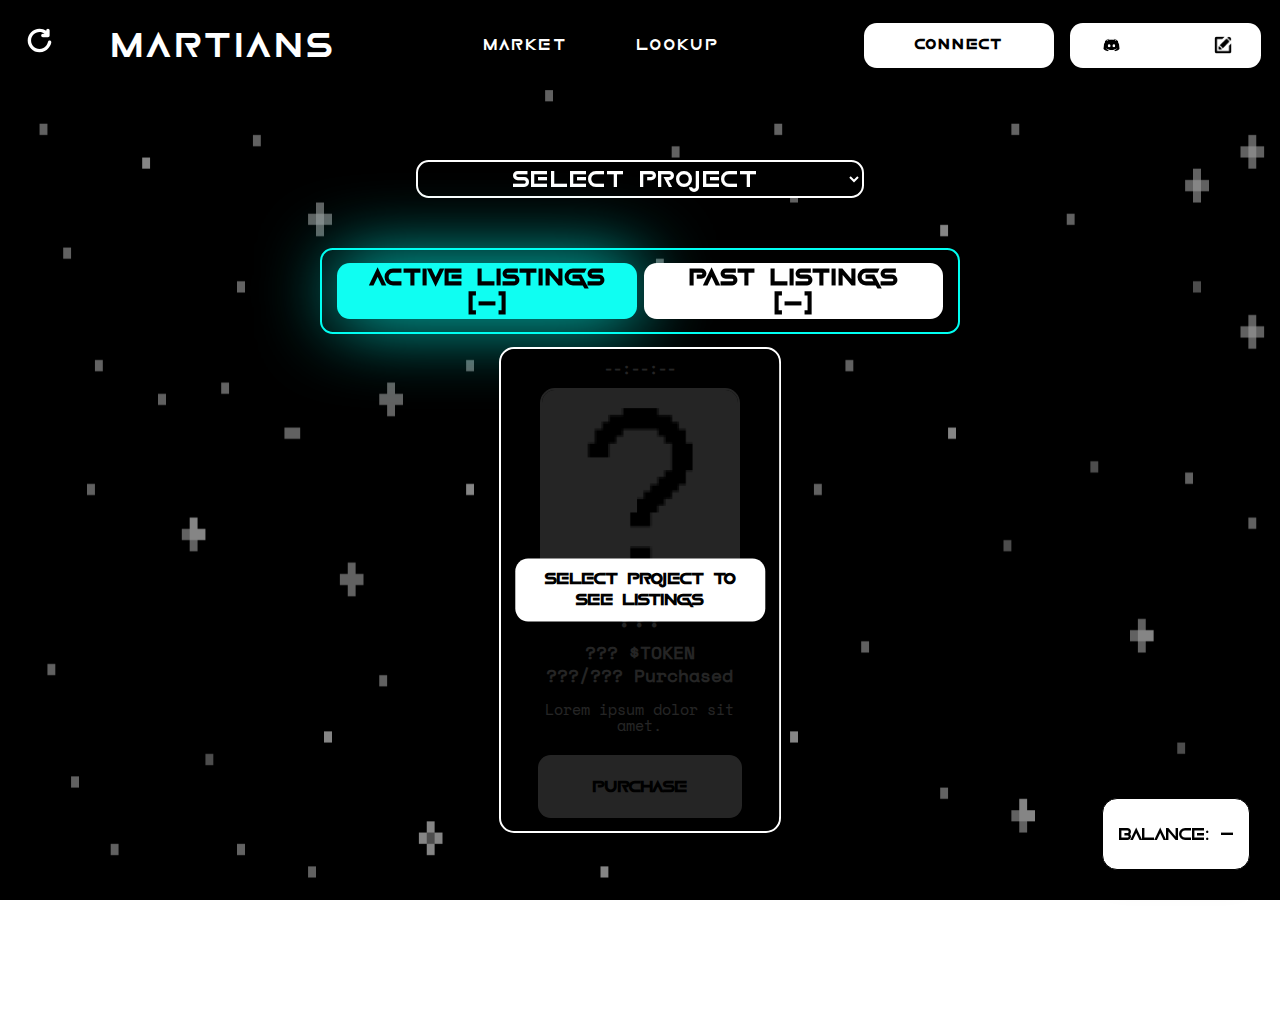
<file: index.html>
<!DOCTYPE html>
<html data-wf-page="611d0d9b752438d09b44e08e" data-wf-site="611d0d9b752438eba744e08d">

<head>
   <meta charset="utf-8">
   <title>Martian Market | Market</title>
   <meta content="On-chain whitelist marketplace from Message to Martians. Contract compatible with any ERC-20 token, creating a seamless option for offering a whitelist market for any project. Get in touch to list with us!" name="description">
   <meta content="Martian Market | Market" property="og:title">
   <meta content="On-chain whitelist marketplace from Message to Martians. Contract compatible with any ERC-20 token, creating a seamless option for offering a whitelist market for any project. Get in touch to list with us!" property="og:description">
   <meta content="Martian Market | Market" property="twitter:title">
   <meta content="On-chain whitelist marketplace from Message to Martians. Contract compatible with any ERC-20 token, creating a seamless option for offering a whitelist market for any project. Get in touch to list with us!" property="twitter:description">
   <meta property="og:type" content="website">
   <meta property="og:image" content="https://github.com/saintmaxi/wl-market-L1/blob/main/images/martian.png?raw=true">
   <meta property="og:image:width" content="300">
   <meta property="og:image:height" content="300">
   <meta name="twitter:image" content="https://github.com/saintmaxi/wl-market-L1/blob/main/images/martian.png?raw=true" />
   <meta content="width=device-width, initial-scale=1" name="viewport">
   <meta content="Webflow" name="generator">
   <link href="css/wl-market.css" rel="stylesheet" type="text/css">
   <link href="css/normalize.css" rel="stylesheet" type="text/css">
   <link href="css/index.css" rel="stylesheet" type="text/css">
   <link href="css/market.css" rel="stylesheet" type="text/css">
   <script
      type="text/javascript">!function (o, c) { var n = c.documentElement, t = " w-mod-"; n.className += t + "js", ("ontouchstart" in o || o.DocumentTouch && c instanceof DocumentTouch) && (n.className += t + "touch") }(window, document);</script>
   <link href="https://github.com/saintmaxi/wl-market-L1/blob/main/images/martian.png?raw=true" rel="shortcut icon" type="image/x-icon">
   <link href="https://github.com/saintmaxi/wl-market-L1/blob/main/images/martian.png?raw=true" rel="apple-touch-icon">
</head>

<body class="body">
   <div id="top">
      <div id="title-section" class="header">
         <div id="title">
            <a href="./index.html" class="title-link">MARTIANS</a>
         </div>
      </div>
      <div id="header" class="header hide-on-mobile">
         <div class="header-menu">
            <a href="./index.html" class="link">
               MARKET
            </a>
         </div>
         <div class="header-menu">
            <a href="./lookup.html" class="link">
               LOOKUP
            </a>
         </div>
         <div id="workshop-link" class="header-menu hidden">
            <a href="./workshop.html" class="link">
               WORKSHOP
            </a>
         </div>
      </div>
      <div id="desktop-wallet-connect-div">
         <button class="button hide-on-mobile clickable" id="account" href="#" onclick=connect()>
            <span id="account-text">CONNECT</span>
            <span id="account-chain-logo"></span>
         </button>
         <button class="button hide-on-mobile" id="discord">
            <img id="discord-img" src="./images/dc-black.png">
            <span id="discord-text"></span>
            <img id="edit-img" src="./images/edit.png" onclick="promptForDiscord()">
         </button>
      </div>
      <div id="mobile-wallet-connect-div" class="hide-on-desktop">
         <button id="mobile-account" href="#" class="button" onclick=connect()>
            <span id="mobile-account-text">CONNECT</span>
            <span id="mobile-account-chain-logo"></span>
         </button>
         <button class="button" id="discord-mobile">
            <img id="discord-img" src="./images/dc-black.png">
            <span id="discord-text-mobile"></span>
            <img id="edit-img" src="./images/edit.png" onclick="promptForDiscord()">
         </button>
         <button id="navbar" href="#" class="button" onclick="toggleMenu()"></button>
      </div>
      <div id="expand-container">
         <div id="mobile-nav-menu" class="collapsed">
            <div id="header" class="header hide-on-desktop">
               <div class="header-menu">
                  <a href="./index.html" class="link">
                     MARKET
                  </a>
               </div>
               <div class="header-menu">
                  <a href="./lookup.html" class="link">
                     LOOKUP
                  </a>
               </div>
               <div id="mobile-workshop-link" class="header-menu hidden">
                  <a href="./workshop.html" class="link">
                     WORKSHOP
                  </a>
               </div>
            </div>

               <!-- <div class="header-menu">
                  <a href="#" class="link">
                     LINK
                  </a>
               </div>
               <div class="header-menu">
                  <a href="#" class="link">
                     LINK
                  </a>
               </div>
            </div>
            <div class="hide-on-desktop" id="socials">
               <a href="#" target="_blank" class="link w-inline-block">
                  <img src="images/twitter-black.png" loading="lazy" alt="">
               </a>
               <a href="#" target="_blank" class="link w-inline-block">
                  <img src="images/dc-white.png" loading="lazy" alt="">
               </a>
               <a href="#" target="_blank" class="link w-inline-block">
                  <img src="images/os-transparent.png" loading="lazy" alt="" style="background-color: transparent;border-radius: 50%;">
               </a>
               <a href="#" target="_blank" class="link w-inline-block">
                  <img src="images/mediumWhite.png" loading="lazy" alt="">
               </a>
               <a href="#" target="_blank" class="link w-inline-block">
                  <img class="etherscan" src="images/etherscan-white.png" loading="lazy" alt="" style="border-radius: 50%;">
               </a>
            </div> -->
         </div>
      </div>
   </div>
   <div class="section body-section body-1 wf-section" id="onboarding-section" style="text-align: center;">
      <div id="onboarding-wrapper" class="hidden">
         <div id="onboarding-alert" class="hidden">
            <h1 style="color: white;">BEFORE BUYING...</h1>
            <p>To purchase from <span id="approval-project"></span>, set a Discord ID and approve the market to spend your $<span id="approval-token"></span>.</p>
         </div>
         <div class="onboarding-wrapper">
            <div id="approval" class="onboarding hidden" style="text-align: center;">
               <h2>APPROVE $<span id="approval-token-2"></span></h2>
               <button class="button" id="approval-button" onclick="approveTokenToMarket()">APPROVE</button>
            </div>
            <div id="set-discord" class="onboarding hidden" style="text-align: center;">
               <h2>SET DISCORD</h2>
               <button class="button" id="set-discord-button" onclick="promptForDiscord()">SET DISCORD</button>
            </div>
         </div>
      </div>
      <br>
      <select id="wl-select" onchange="selectProject(this.value)" style="text-align: center;">
         <option disabled selected value="">SELECT PROJECT</option>
      </select>
   </div>      
   <!-- <iframe id="uniswap-window" class="hidden" src="https://app.uniswap.org/#/swap?exactField=input&exactAmount=1&inputCurrency=0xC02aaA39b223FE8D0A0e5C4F27eAD9083C756Cc2"> </iframe> -->
   <div id="market-section" class="section body-section body-1 wf-section">
      <div id="selector-div">
         <button id="live-button" class="button active" onclick="showLive()">ACTIVE<span class="hide-on-mobile"> </span><br class="hide-on-desktop">LISTINGS<span id="num-live"><br>(-)</span></button>
         <button id="past-button" class="button" onclick="showPast()">PAST<span class="hide-on-mobile"> </span><br class="hide-on-desktop">LISTINGS<span id="num-past"><br>(-)</span></button>
      </div>
      <h2 id="scroll-indicator" class="hidden hide-on-mobile" style="text-align: center;color: white;">
         <img class="down-arrow" src="images/down-arrow.png"> SCROLL<span class="hide-on-mobile"> FOR MORE</span> <img class="down-arrow" src="images/down-arrow.png">
      </h2>
      <h2 id="scroll-indicator" class="hide-on-desktop" style="text-align: center;color: white;">
         <img class="down-arrow" src="images/down-arrow.png"> SCROLL<span class="hide-on-mobile"> FOR MORE</span> <img class="down-arrow" src="images/down-arrow.png">
      </h2>
      <div id="live-collections">
         <div id="ex1" class="partner-collection example">
            <div class="cover">
               <button class="button select-prompt">SELECT PROJECT TO SEE LISTINGS</button>
            </div>
            <h4 class="end-time">--:--:--</h4>
            <img class="collection-img" src="./images/question.jpeg">
            <div class="collection-info">
               <h3>???</h3>
               <h4>??? $TOKEN
                  <br>
                  ???/??? Purchased
               </h4>
               <div class="inside-text collection-description"> Lorem ipsum dolor sit amet.
               </div>
               <button class="button">PURCHASE</button>
            </div>
         </div>
      </div>
      <div id="past-collections" class="hidden">
         <div id="ex2" class="partner-collection example">
            <div class="cover">
               <button class="button select-prompt">SELECT PROJECT TO SEE LISTINGS</button>
            </div>
            <h4 class="end-time">--:--:--</h4>
            <img class="collection-img" src="./images/question.jpeg">
            <div class="collection-info">
               <h3>???</h3>
               <h4>??? $TOKEN
                  <br>
                  ???/??? Purchased
               </h4>
               <div class="inside-text collection-description"> Lorem ipsum dolor sit amet.
               </div>
               <button class="button">SOLD OUT</button>
            </div>
         </div>
      </div>
   </div>
   </div>
   <img src="images/stars.png" loading="lazy" alt="" class="banner-img fixed-banner hide-on-desktop">
   <img src="images/stars.png" loading="lazy" alt="" class="banner-img fixed-banner hide-on-mobile">
   <!-- <div class="token-balance-float">
      <div>BALANCE: <span id="token-balance">-</span><img id="uniswap-icon" class="hidden" onclick="revealUniswap()" src="./images/uniswap.png"></div>
   </div> -->
   <div class="token-balance-float">
      <div>BALANCE: <span id="token-balance">-</span></div>
   </div>
   <svg id="clear-cache" onclick="clearPendingTxs()" xmlns="http://www.w3.org/2000/svg" xml:space="preserve" id="Layer_1" version="1.1" viewBox="0 0 32 32"><path fill="white" d="M28 16c-1.219 0-1.797.859-2 1.766C25.269 21.03 22.167 26 16 26c-5.523 0-10-4.478-10-10S10.477 6 16 6c2.24 0 4.295.753 5.96 2H20c-1.104 0-2 .896-2 2s.896 2 2 2h6c1.104 0 2-.896 2-2V4c0-1.104-.896-2-2-2s-2 .896-2 2v.518C21.733 2.932 18.977 2 16 2 8.268 2 2 8.268 2 16s6.268 14 14 14c9.979 0 14-9.5 14-11.875C30 16.672 28.938 16 28 16z"/></svg>
   <div id="pending-transactions"></div>
   <script src="https://d3e54v103j8qbb.cloudfront.net/js/jquery-3.5.1.min.dc5e7f18c8.js?site=611d0d9b752438eba744e08d"
      type="text/javascript" integrity="sha256-9/aliU8dGd2tb6OSsuzixeV4y/faTqgFtohetphbbj0="
      crossorigin="anonymous"></script>
   <script type="application/javascript" src="https://cdn-cors.ethers.io/lib/ethers-5.5.1.umd.min.js"></script>
   <link href="css/webflow.css" rel="stylesheet" type="text/css">
   <script src="./scripts/utils.js"></script>
   <script src="./scripts/marketEthers.js"></script>
</body>

</html>
</file>
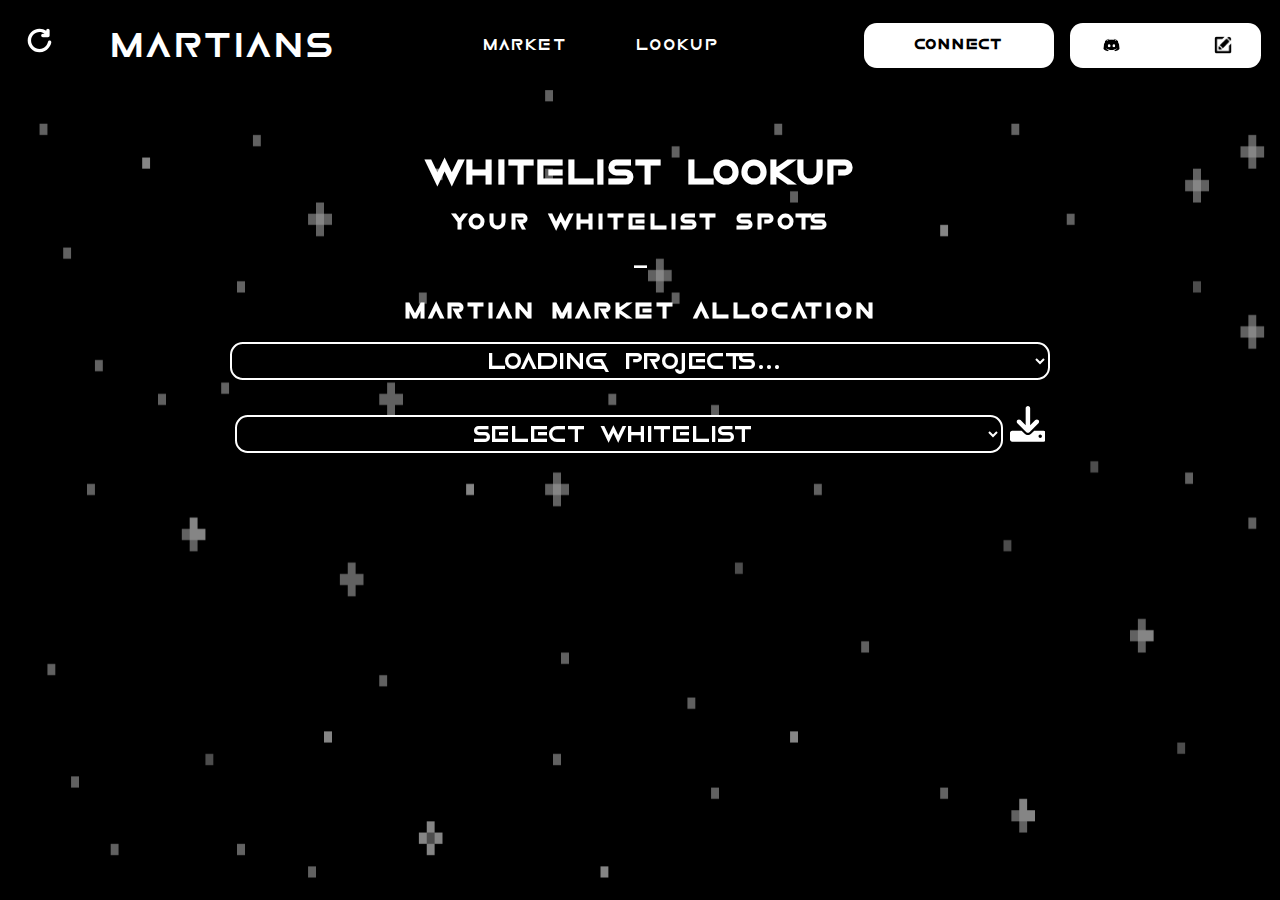
<file: lookup.html>
<!DOCTYPE html>
<html data-wf-page="611d0d9b752438d09b44e08e" data-wf-site="611d0d9b752438eba744e08d">

<head>
   <meta charset="utf-8">
   <title>Martian Market | Lookup</title>
   <meta content="On-chain whitelist marketplace from Message to Martians. Contract compatible with any ERC-20 token, creating a seamless option for offering a whitelist market for any project. Get in touch to list with us!" name="description">
   <meta content="Martian Market | Lookup" property="og:title">
   <meta content="On-chain whitelist marketplace from Message to Martians. Contract compatible with any ERC-20 token, creating a seamless option for offering a whitelist market for any project. Get in touch to list with us!" property="og:description">
   <meta content="Martian Market | Lookup" property="twitter:title">
   <meta content="On-chain whitelist marketplace from Message to Martians. Contract compatible with any ERC-20 token, creating a seamless option for offering a whitelist market for any project. Get in touch to list with us!" property="twitter:description">
   <meta property="og:type" content="website">
   <meta property="og:image" content="https://github.com/saintmaxi/wl-market-L1/blob/main/images/martian.png?raw=true">
   <meta property="og:image:width" content="300">
   <meta property="og:image:height" content="300">
   <meta name="twitter:image" content="https://github.com/saintmaxi/wl-market-L1/blob/main/images/martian.png?raw=true" />
   <meta content="width=device-width, initial-scale=1" name="viewport">
   <meta content="Webflow" name="generator">
   <link href="css/wl-market.css" rel="stylesheet" type="text/css">
   <link href="css/normalize.css" rel="stylesheet" type="text/css">
   <link href="css/index.css" rel="stylesheet" type="text/css">
   <link href="css/market.css" rel="stylesheet" type="text/css">
   <link href="css/lookup.css" rel="stylesheet" type="text/css">
   <script
      type="text/javascript">!function (o, c) { var n = c.documentElement, t = " w-mod-"; n.className += t + "js", ("ontouchstart" in o || o.DocumentTouch && c instanceof DocumentTouch) && (n.className += t + "touch") }(window, document);</script>
   <link href="https://github.com/saintmaxi/wl-market-L1/blob/main/images/martian.png?raw=true" rel="shortcut icon" type="image/x-icon">
   <link href="https://github.com/saintmaxi/wl-market-L1/blob/main/images/martian.png?raw=true" rel="apple-touch-icon">
</head>

<body class="body">
   <div id="top">
      <div id="title-section" class="header">
         <div id="title">
            <a href="./index.html" class="title-link">MARTIANS</a>
         </div>
      </div>
      <div id="header" class="header hide-on-mobile">
         <div class="header-menu">
            <a href="./index.html" class="link">
               MARKET
            </a>
         </div>
         <div class="header-menu">
            <a href="./lookup.html" class="link">
               LOOKUP
            </a>
         </div>
         <div id="workshop-link" class="header-menu hidden">
            <a href="./workshop.html" class="link">
               WORKSHOP
            </a>
         </div>
      </div>
      <!-- <div class="hide-on-mobile" id="socials">
         <a href="#" target="_blank" class="link w-inline-block">
            <img src="images/twitter-black.png" loading="lazy" alt="">
         </a>
         <a href="#" target="_blank" class="link w-inline-block">
            <img src="images/dc-white.png" loading="lazy" alt="">
         </a>
         <a href="#" target="_blank" class="link w-inline-block">
            <img src="images/os-transparent.png" loading="lazy" alt="" style="background-color: transparent;border-radius: 50%;">
         </a>
         <a href="#" target="_blank" class="link w-inline-block">
            <img src="images/mediumWhite.png" loading="lazy" alt="">
         </a>
         <a href="#" target="_blank" class="link w-inline-block">
            <img class="etherscan" src="images/etherscan-white.png" loading="lazy" alt="" style="border-radius: 50%;">
         </a>
      </div> -->
      <div id="desktop-wallet-connect-div">
         <button class="button hide-on-mobile clickable" id="account" href="#" onclick=connect()>
            <span id="account-text">CONNECT</span>
            <span id="account-chain-logo"></span>
         </button>
         <button class="button hide-on-mobile" id="discord">
            <img id="discord-img" src="./images/dc-black.png">
            <span id="discord-text"></span>
            <img id="edit-img" src="./images/edit.png" onclick="promptForDiscord()">
         </button>
      </div>
      <div id="mobile-wallet-connect-div" class="hide-on-desktop">
         <button id="mobile-account" href="#" class="button" onclick=connect()>
            <span id="mobile-account-text">CONNECT</span>
            <span id="mobile-account-chain-logo"></span>
         </button>
         <button class="button" id="discord-mobile">
            <img id="discord-img" src="./images/dc-black.png">
            <span id="discord-text-mobile"></span>
            <img id="edit-img" src="./images/edit.png" onclick="promptForDiscord()">
         </button>
         <button id="navbar" href="#" class="button" onclick="toggleMenu()"></button>
      </div>
      <div id="expand-container">
         <div id="mobile-nav-menu" class="collapsed">
            <div id="header" class="header hide-on-desktop">
               <div class="header-menu">
                  <a href="./index.html" class="link">
                     MARKET
                  </a>
               </div>
               <div class="header-menu">
                  <a href="./lookup.html" class="link">
                     LOOKUP
                  </a>
               </div>
               <div id="mobile-workshop-link" class="header-menu hidden">
                  <a href="./workshop.html" class="link">
                     WORKSHOP
                  </a>
               </div>
            </div>

               <!-- <div class="header-menu">
                  <a href="#" class="link">
                     LINK
                  </a>
               </div>
               <div class="header-menu">
                  <a href="#" class="link">
                     LINK
                  </a>
               </div>
            </div>
            <div class="hide-on-desktop" id="socials">
               <a href="#" target="_blank" class="link w-inline-block">
                  <img src="images/twitter-black.png" loading="lazy" alt="">
               </a>
               <a href="#" target="_blank" class="link w-inline-block">
                  <img src="images/dc-white.png" loading="lazy" alt="">
               </a>
               <a href="#" target="_blank" class="link w-inline-block">
                  <img src="images/os-transparent.png" loading="lazy" alt="" style="background-color: transparent;border-radius: 50%;">
               </a>
               <a href="#" target="_blank" class="link w-inline-block">
                  <img src="images/mediumWhite.png" loading="lazy" alt="">
               </a>
               <a href="#" target="_blank" class="link w-inline-block">
                  <img class="etherscan" src="images/etherscan-white.png" loading="lazy" alt="" style="border-radius: 50%;">
               </a>
            </div> -->
         </div>
      </div>
   </div>
   <div id="mint-container" class="section body-section body-1 wf-section">
      <div id="lookup" class="container w-container"  style="text-align: center;">
            <h1>WHITELIST LOOKUP</h1>
            <div id="lookup-container">
               <div class="lookup-div">
                  <h2>YOUR WHITELIST SPOTS</h2>
                  <div id="your-wl-spots">
                     -
                  </div>
                  <h2>MARTIAN MARKET ALLOCATION</h2>
                  <select id="wl-select" onchange="selectProject(this.value)">
                     <option disabled selected value="">LOADING PROJECTS<span class="one">.</span><span class="two">.</span><span class="three">.</span></option>
                  </select>
                  <select id="listing-select" onchange="selectListing(this.value)">
                     <option disabled selected value="">SELECT WHITELIST</option>
                  </select>
                  <a href="#" id="download-link" onclick="download()">
                     <svg id="download-button" xmlns="http://www.w3.org/2000/svg" viewBox="0 0 512 512">! Font Awesome Pro 6.0.0 by @fontawesome - https://fontawesome.com License - https://fontawesome.com/license (Commercial License) Copyright 2022 Fonticons, Inc.<path fill="#FFFFFF" d="M480 352h-133.5l-45.25 45.25C289.2 409.3 273.1 416 256 416s-33.16-6.656-45.25-18.75L165.5 352H32c-17.67 0-32 14.33-32 32v96c0 17.67 14.33 32 32 32h448c17.67 0 32-14.33 32-32v-96C512 366.3 497.7 352 480 352zM432 456c-13.2 0-24-10.8-24-24c0-13.2 10.8-24 24-24s24 10.8 24 24C456 445.2 445.2 456 432 456zM233.4 374.6C239.6 380.9 247.8 384 256 384s16.38-3.125 22.62-9.375l128-128c12.49-12.5 12.49-32.75 0-45.25c-12.5-12.5-32.76-12.5-45.25 0L288 274.8V32c0-17.67-14.33-32-32-32C238.3 0 224 14.33 224 32v242.8L150.6 201.4c-12.49-12.5-32.75-12.5-45.25 0c-12.49 12.5-12.49 32.75 0 45.25L233.4 374.6z"/></svg>
                  </a>
                  <div id="wl-section" class="hidden">
                  </div>
               </div>
            </div>
      </div>
   </div>
   <img src="images/stars.png" loading="lazy" alt="" class="banner-img fixed-banner hide-on-desktop">
   <img src="images/stars.png" loading="lazy" alt="" class="banner-img fixed-banner hide-on-mobile">
   <svg id="clear-cache" onclick="clearPendingTxs()" xmlns="http://www.w3.org/2000/svg" xml:space="preserve" id="Layer_1" version="1.1" viewBox="0 0 32 32"><path fill="white" d="M28 16c-1.219 0-1.797.859-2 1.766C25.269 21.03 22.167 26 16 26c-5.523 0-10-4.478-10-10S10.477 6 16 6c2.24 0 4.295.753 5.96 2H20c-1.104 0-2 .896-2 2s.896 2 2 2h6c1.104 0 2-.896 2-2V4c0-1.104-.896-2-2-2s-2 .896-2 2v.518C21.733 2.932 18.977 2 16 2 8.268 2 2 8.268 2 16s6.268 14 14 14c9.979 0 14-9.5 14-11.875C30 16.672 28.938 16 28 16z"/></svg>
   <div id="pending-transactions"></div>
   <script src="https://d3e54v103j8qbb.cloudfront.net/js/jquery-3.5.1.min.dc5e7f18c8.js?site=611d0d9b752438eba744e08d"
      type="text/javascript" integrity="sha256-9/aliU8dGd2tb6OSsuzixeV4y/faTqgFtohetphbbj0="
      crossorigin="anonymous"></script>
   <script type="application/javascript" src="https://cdn-cors.ethers.io/lib/ethers-5.5.1.umd.min.js"></script>
   <link href="css/webflow.css" rel="stylesheet" type="text/css">
   <script src="./scripts/utils.js"></script>
   <script src="./scripts/lookupEthers.js"></script>
</body>

</html>
</file>
<file: css/wl-market.css>
@font-face {
  font-family: "Martian";
  src: URL("../css/Game-Of-Squids.ttf") format("truetype");
}

@font-face {
  font-family: "Space";
  src: URL("../css/SpaceMono-Regular.ttf") format("truetype");
}

#uniswap-window {
  box-shadow: 0 0 5000px 5000px rgba(0, 0, 0, 0.88);
  border: 0;
  z-index: 99999;
  position: fixed;
  top: 50%;
  left: 50%;
  transform: translate(-50%, -50%);
  border-radius: 10px;
  max-width: 800px;
  max-height: 800px;
  min-width: 300px;
  background-color: black;
  width: 50%;
  height: 80vh;
}

select {
  font-size: 2vw !important;
  border-style: solid;
  border-color: white;
  background-color: black;
  color: white !important;
  border-width: 0.2vw;
  border-radius: 1vw;
  min-width: 35%;
}

html,
body {
  overscroll-behavior: none;
  font-family: "Martian", sans-serif;
  margin: 0;
  width: 100%;
  height: 100%;
}

.token-icon {
  display: inline;
  width: 1.8vw;
}

#uniswap-icon {
  margin-left: 0.2vw;
  display: inline;
  width: 2.3vw;
}

#uniswap-icon:hover {
  opacity: 0.6;
  cursor: pointer;
}

.hidden {
  display: none !important;
}

.banner-img {
  width: 100%;
  height: 100%;
}

.fixed-banner {
  position: fixed;
  bottom: 0px;
  z-index: -1;
}

h1,
h2 {
  letter-spacing: 3px;
}

h1 {
  font-family: "Martian";
  color: black;
  font-size: 3vw !important;
  line-height: 3vw !important;
}

p {
  text-align: left;
  font-weight: bold;
  font-size: 1.4vw !important;
  line-height: 1.7vw !important;
  color: white;
}

#clear-cache {
  position: absolute;
  top: 3%;
  left: 2%;
  height: 3vh;
}

#clear-cache:hover {
  cursor: pointer;
  opacity: 0.6;
}

#desktop-wallet-connect-div {
  display: flex;
  justify-content: space-between;
  align-items: center;
  width: 31%;
}

#desktop-wallet-connect-div button {
  width: 48%;
  font-size: 1.2vw;
  min-height: 3vw;
  letter-spacing: 2px;
}

#discord-img {
  height: 1.8vw;
}

#discord {
  height: 50%;
  transition: all 0.5s;
  display: flex;
  flex-direction: row;
  justify-content: space-around;
  align-items: center;
}

#edit-img {
  height: 1.4vw;
}

#edit-img:hover {
  cursor: pointer;
}

#account {
  text-align: center;
  background-color: white;
  color: black;
  height: 50%;
}

#account.connected:hover {
  background-color: white !important;
  cursor: default;
  box-shadow: none;
}

#discord:hover {
  cursor: default;
  box-shadow: none;
}

#discord.success:hover {
  background-color: rgb(49, 219, 49) !important;
  color: black !important;
}

#discord.failure:hover {
  background-color: #f72119 !important;
}

.body {
  background-color: white;
  font-family: "Martian", sans-serif;
  background-size: auto;
  background-repeat: repeat;
  color: black;
}

.header {
  padding-top: 40px;
  padding-bottom: 40px;
}

.hide-on-desktop {
  display: none !important;
}

.section {
  padding-top: 50px;
  padding-bottom: 50px !important;
  background-position: 0 0;
  background-size: 500px;
}

.section.footer {
  padding-top: 10px;
  padding-bottom: 10px;
  background-position: 100% 50%;
  background-size: cover;
  background-repeat: no-repeat;
}

.footer .link {
  transition: transform ease 300ms;
}

.footer .link:hover {
  transform: translate(0, -5px);
}

.footer-section {
  margin: auto;
  padding: 5px;
  width: 100%;
  text-align: center;
}

.center-div {
  display: -webkit-box;
  display: -webkit-flex;
  display: -ms-flexbox;
  display: flex;
  margin-bottom: 50px;
  -webkit-box-orient: vertical;
  -webkit-box-direction: normal;
  -webkit-flex-direction: column;
  -ms-flex-direction: column;
  flex-direction: column;
  -webkit-box-pack: center;
  -webkit-justify-content: center;
  -ms-flex-pack: center;
  justify-content: center;
  -webkit-box-align: center;
  -webkit-align-items: center;
  -ms-flex-align: center;
  align-items: center;
}

.button {
  touch-action: manipulation;
  background-color: white;
  /* border: .3vw black solid; */
  color: black;
  font-size: 1.4vw;
  line-height: 1.7vw;
  padding: 0.5vw;
  border-radius: 1vw;
  font-family: "Martian", sans-serif;
  font-weight: bolder;
  transition: box-shadow ease 100ms;
}

.link {
  color: white;
  text-decoration: none;
}

.title-link {
  color: white;
  text-decoration: none;
}

.title-link:hover {
  color: #0ffef2;
}

.button:hover {
  background-color: #0ffef2 !important;
  -webkit-box-shadow: 0px 0px 75px 1px rgba(0, 255, 242, 0.9);
  -moz-box-shadow: 0px 0px 75px 1px rgba(0, 255, 242, 0.9);
  box-shadow: 0px 0px 75px 1px rgba(0, 255, 242, 0.9);
}

.link:hover {
  color: #0ffef2;
}

.lookup-link {
  color: #0ffef2;
}

.section-title {
  font-size: 2.3vw;
  text-align: center;
}

h2 {
  font-size: 1.9vw;
  line-height: 1.9vw;
}

h4 {
  font-size: 1.4vw;
  line-height: 1.8vw;
}

h5 {
  font-size: 1vw !important;
  line-height: 1.3vw !important;
}

.banner-img {
  width: 100%;
}

#pending-transactions {
  text-align: center;
  min-width: 20%;
  position: fixed;
  bottom: 20px;
  left: 20px;
  z-index: 99999999;
}

.loading-div {
  cursor: pointer;
  width: 100%;
  text-decoration: none;
  height: 5%;
  background-color: white;
  border: solid white 0.3em;
  color: black;
  font-size: 1.2vw;
  line-height: 1.5vw;
  padding: 20px;
  text-align: center;
  border-radius: 1vw;
  border: 1px solid black;
}

.etherscan-link {
  text-decoration: none;
}

#loading-popup {
  border: solid 0.5vw white;
  background-color: white;
  padding: 5vw;
  z-index: 99999;
  position: fixed;
  top: 50%;
  left: 50%;
  transform: translate(-50%, -50%);
  width: 33vw;
  border-radius: 15px;
  text-align: center;
  box-shadow: 0 0 5000px 5000px rgba(0, 0, 0, 0.88);
}

#error-popup,
#status-popup,
#discord-popup,
#result-popup {
  background-color: black;
  z-index: 99999;
  position: fixed;
  top: 50%;
  left: 50%;
  transform: translate(-50%, -50%);
  width: 53vw;
  height: 35vh;
  border: solid 0.2vw white;
  border-radius: 15px;
  text-align: center;
  box-shadow: 0 0 5000px 5000px rgba(0, 0, 0, 0.88);
}

#discord-popup {
  height: 50vh;
}

#error-popup p,
#status-popup p,
#discord-popup p,
#result-popup p {
  width: 90%;
  font-size: 2.5vw !important;
  line-height: 2.7vw !important;
  position: absolute;
  color: white;
  top: 50%;
  left: 50%;
  padding: 1vw;
  transform: translate(-50%, -50%);
  text-align: center;
  font-family: "Space";
}

#discord-name {
  font-family: "Space" !important;
}

#discord-popup p,
#result-popup p {
  position: initial;
  top: initial;
  left: initial;
  transform: none;
  width: 95%;
  margin: auto;
  padding-bottom: 0;
}

#discord-popup #content,
#result-popup #content {
  width: 100%;
  font-size: 2vw;
  line-height: 2vw;
  position: absolute;
  color: black;
  top: 50%;
  left: 50%;
  width: 90%;
  transform: translate(-50%, -50%);
}

#discord-popup #content input,
#result-popup #content input {
  text-align: center;
  border: solid black 0.5vw;
  width: 80%;
}

#discord-popup #content button,
#result-popup #content button {
  margin: auto;
  margin-top: 3%;
  width: 75%;
}

@keyframes blinker {
  50% {
    opacity: 0;
  }
}

.blinking {
  animation: blinker 1.6s linear infinite;
}

.success {
  background-color: rgb(49, 219, 49) !important;
  color: black !important;
}

.failure {
  background-color: #f72119 !important;
}

#block-screen,
#block-screen-error,
#block-screen-status,
#block-screen-approval,
#block-screen-loading,
#block-screen-discord,
#block-screen-uniswap,
#block-screen-result {
  z-index: 9998;
  width: 100vw;
  opacity: 0;
  position: absolute;
  top: 0;
}

#status-popup {
  display: flex;
  flex-direction: column;
  align-items: center;
  justify-content: space-evenly;
}

#status-popup h2 {
  width: 90%;
  font-family: "Space" !important;
}

#status-popup div {
  display: flex;
  flex-direction: row;
  align-items: center;
  justify-content: space-evenly;
}

#status-popup img {
  width: 12%;
}

#status-popup img:hover {
  cursor: pointer;
  opacity: 0.8;
}

@media screen and (max-width: 1000px) {
  .footer-section {
    margin: auto;
    padding: 5px;
    width: 100%;
    text-align: center;
  }
}

.mint-container {
  text-align: center;
}

.box {
  border-style: solid;
  border-color: black;
  /* border-radius: 20px; */
  border-width: 0.5vw;
  padding: 20px;
  backdrop-filter: blur(25px);
  background-color: white;
}

.box2 {
  background-color: rgba(95, 92, 92, 0.336);
}

.box3 {
  background-color: rgba(95, 92, 92, 0.336);
  padding: 50px;
  border-style: solid;
  border-color: white;
  border-radius: 2px;
  min-height: 60vh;
}

@media screen and (max-width: 991px) {
  #uniswap-window {
    width: 95%;
  }

  .token-icon {
    display: inline;
    width: 3.4vh;
  }

  #uniswap-icon {
    width: 4vh;
    margin-left: 5px;
  }

  .box {
    border-width: 5px;
  }

  .section-title {
    font-size: 3vh;
    text-align: center;
  }

  h2 {
    font-size: 3.4vh;
    line-height: 3.4vh;
  }

  h3 {
    font-size: 2.4vh !important;
    line-height: 2.9vh !important;
  }

  h4 {
    font-size: 2vh;
    line-height: 2.4vh;
  }

  h5 {
    font-size: 1.8vh !important;
    line-height: 2vh !important;
  }

  .button {
    font-size: 2.3vh;
    line-height: 2.8vh;
    padding: 5px;
    border-width: 5px;
    min-height: 9vh;
  }

  p {
    font-size: 2.8vh !important;
    line-height: 3.1vh !important;
    margin: 0 !important;
    padding: 10px !important;
  }

  .hide-on-mobile {
    display: none !important;
  }

  .hide-on-desktop {
    display: block !important;
  }

  #mobile-account {
    width: 80%;
    background-color: white;
    color: black;
  }

  #about {
    padding: 0;
  }

  .header {
    padding-top: 10px;
    padding-right: 40px;
    padding-left: 40px;
  }

  .header-menu {
    font-size: 2.5vh;
    margin: 5px;
  }

  .box3 {
    margin-top: 15vh;
    width: 100%;
    position: relative;
    background-color: rgba(95, 92, 92, 0.336);
    padding: 50px;
    min-height: 40vh;
  }

  #pending-transactions {
    min-width: 85%;
    position: fixed;
    bottom: 20px;
    left: 50%;
    transform: translate(-50%, 0);
  }

  .loading-div {
    font-size: 4vw !important;
    line-height: 4.6vw !important;
    border-width: 5px;
  }

  #loading-popup {
    width: 75vw;
    border-width: 5px;
  }

  h1 {
    font-size: 5.4vh !important;
    line-height: 5.4vh !important;
  }

  #error-popup,
  #status-popup,
  #discord-popup,
  #result-popup {
    width: 75vw;
    height: 30vh;
    border-width: 5px;
  }

  #status-popup {
    height: 70vh;
  }

  #status-popup div {
    flex-wrap: wrap;
  }

  #status-popup img {
    width: 30%;
    margin: 4%;
  }

  #discord-popup,
  #result-popup {
    height: 50vh;
  }

  #error-popup p,
  #status-popup p {
    font-size: 4vw !important;
    line-height: 4.2vw !important;
    width: 80%;
  }

  #discord-popup p,
  #result-popup p {
    padding: 0;
    font-size: 3vh !important;
    line-height: 3.5vh !important;
    margin: auto !important;
    margin-bottom: 3%;
  }

  #discord-popup #content input,
  #result-popup #content input {
    border-width: 2px;
    font-size: 4vw;
    line-height: 4vw;
    width: 90%;
  }

  #discord-popup #content button,
  #result-popup #content button {
    margin-top: 7%;
    width: 90%;
  }
}

#account-chain-logo:hover,
#mobile-account-chain-logo:hover {
  cursor: pointer;
  opacity: 0.8;
}

@media screen and (max-width: 991px) {
  #clear-cache {
    top: 1%;
  }

  .header {
    padding-right: 20px;
    padding-left: 20px;
  }

  select {
    border-width: 3px;
    font-size: 3vh !important;
    width: 90%;
  }

  #discord-img {
    height: 3.3vh;
  }

  #edit-img {
    height: 2.3vh;
  }
}

@media screen and (max-width: 479px) {
  .header {
    padding-bottom: 20px;
  }
  .button.connect-button {
    margin-top: 0;
  }
}

.mint-section {
  padding-top: 50px;
}

#top {
  padding-bottom: 0px;
  padding-top: 0px;
}

#about {
  z-index: 4;
}
</file>
<file: css/index.css>
:root {
    --main-bg-color: #447CFC;
  }

@keyframes blinker {
    50% {
      opacity: 0;
    }
}

/* start header/navbar styling */

#top  {
    display: flex;
    flex-direction: row;
    justify-content: center;
    color: white !important;
    background-color: black;
    backdrop-filter: blur(10px);
    -webkit-backdrop-filter: blur(10px);
    height: 10vh;
}

#project-name {
    color: white;
}

#top .link {
	transition: transform ease 300ms;
}

#top .link:hover {
  transform: translate(0, -2px);
	transition: transform ease 300ms;
    display:inline-block;
}


#header, #title-section {
    margin: 10px 0 10px 0%;
    padding: 0;
}

#title-section {
    display: flex;
    flex-direction: row;
    justify-content: center;
    align-items: center;
    width: 25%;
    font-size: 3vw;
    line-height: 3vw;
    text-align: right;
}

#title {
    width: 100%;
    letter-spacing: 5px;
}

#title-link {
    height: 100%;
}

#header {
    width: 41%;
    display: flex;
    flex-direction: row;
    justify-content: center;
    align-items: center;
    font-size: 2vw;
    line-height: 2vw;
}

.header-menu {
	font-size: 1.3vw;
    line-height: 1.3vw;
    letter-spacing: 3px;
    width: 25%;
    margin: 2%;
    text-align: center;
}

.header-menu a {
    color: white;
}

#socials {
    display: flex;
    flex-direction: row;
    align-items: center;
    justify-content: center;
    width: 15%;
    padding: .5%;
}

#socials a {
    width: 20%;
    margin: 1%;
}

#socials a:hover {
    opacity: .8;
}

#logo-img {
    width: 20%;
}

#logo-img img {
    border: .5vw black solid;
    border-radius: 50%;
}

#logo-img:hover {
    opacity: .8;
}

/* end header/navbar styling */

/* mint section */

.mint-img {
    width: 20%;
    border: .5vw black solid;
    border-radius: 20px;
}

/* start about section styling */

#roadmap {
    -webkit-animation: bounce 1.3s infinite;
    animation: bounce 1.3s infinite;
    color: black !important;
}

.down-arrow {
    width: 3vw;
}

@-webkit-keyframes bounce {
    0% { transform: translateY(0);} 
   50% {transform: translateY(-5px);} 
   100% { transform: translateY(0);} 
}
  
@keyframes bounce {
    0% { transform: translateY(0);} 
   50% {transform: translateY(-5px);} 
   100% { transform: translateY(0);} 
}

.left-number, .right-number {
    position: absolute;
    text-align: center;
    top: 20px;
    font-size: 3vw;
    line-height: 3vw;
}

.left-number {
    left: 20px;
}

.right-number {
    right: 20px;
}

#about {
    padding: 30px;
    text-align:center;
    display: flex;
    flex-direction: row;
    justify-content: center;
    align-items: center;
    position: relative;
}

#about-text-desktop-1 {
    width: 75%;
    margin-right:6%
}

#about-text-desktop-2 {
    width: 75%;
    margin-left:6%
}

#about-gif {
    width: 15%;
}

#wc-gif {
    border: .5vw black solid;
    border-radius: 20px;
}

#about h2 {
    font-size: 2.5vw;
    line-height: 2.5vw;
    margin-top: 15px;
    margin-bottom: 15px;
}

/* end about section styling */

#bottom-socials {
    width: 20%;
    margin: auto;
    padding: 1vw;
    display: flex;
    flex-direction: row;
    justify-content: space-evenly;
}

#bottom-socials a {
    width: 4vw;
    height: 4vw;
}

#copyright-div {
    background-color: var(--main-bg-color);
    text-align: center;
    font-size: 1.4vw !important;
	line-height: 1.7vw !important;
    padding: 20px;
}

#copyright-div  a {
    color: white;
}

#copyright-div  a:hover {
	color: #F5CD03;
}

#copyright-div img {
    margin-right: 20px;
}

@media screen and (max-width: 991px) {

    .left-number, .right-number {
        display: none;
    }

    .down-arrow {
        width: 3vh;
    }

    /* start header-navbar styling */

    #top {
        display: initial;
    }

    .w-container {
        width: 90%;
    }

    #title-section {
        width: 100%;
        border-right: none;
        font-size: 5vh;
        line-height: 5vh;
        background-color: black;
        padding-top: 20px !important;
        margin: 0;
        padding: 2%;
        backdrop-filter: blur(10px);
        -webkit-backdrop-filter: blur(10px);
    }

    #socials {
        text-align: left;
        display: flex;
        flex-direction: row;
        align-items: end;
        justify-content: center;
        width: 100%;
    }

    #socials a {
        width: 10%;
    }

    #logo-img {
        width: 20%;
    }

    #logo-img img {
        border-width: 5px;
    }
    
    #title {
        width: 100%;
        letter-spacing: 3px;
        text-align: center;
    }

    #header {
        width: 100%;
        border-left: none;
        display: flex;
        flex-direction: row;
        justify-content: center;
        align-items: center;
        margin: 0;
        padding-top: 5px;
        padding-bottom: 5px;
    }

    /* Mobile Navbar animations */
      

    #expand-container {
        overflow: hidden;
    }
    
    #mobile-nav-menu {
        margin-top: -100%;
        transition: all 0.4s;
    background-color: black;

    }
    
    #mobile-nav-menu.expanded {
        backdrop-filter: blur(10px);
        -webkit-backdrop-filter: blur(10px);

        margin-top: 0;
    }


    @-webkit-keyframes slide-in {
        100% {
          -webkit-transform: translateY(0%);
          transform: translateY(0%)
        }
    }

    @-webkit-keyframes slide-out {
        100% {
          -webkit-transform: translateY(-100%);
          transform: translateY(-100%)
        }
    }

    @keyframes slide-in {
        100% {
            transform: translateY(0%)
        }
    }

    @keyframes slide-out {
        100% {
            transform: translateY(-100%)
        }
    }

    .expanded {
        backdrop-filter: blur(10px);
        -webkit-backdrop-filter: blur(10px);
        opacity: 1;
        animation: slide-in 1s linear;
        -webkit-animation-name: slide-in;
        -webkit-animation-duration: 1s;
        -webkit-animation-iteration-count: 1;
        -webkit-animation-timing-function: linear;
        -webkit-animation-fill-mode: forwards;
    }

    .collapsed {
        backdrop-filter: blur(10px);
        -webkit-backdrop-filter: blur(10px);
        animation: slide-out 1s linear;
        -webkit-animation-name: slide-out;
        -webkit-animation-duration: 1s;
        -webkit-animation-iteration-count: 1;
        -webkit-animation-timing-function: linear;
        -webkit-animation-fill-mode: forwards;
    }

    /* end mobile navbar animations*/

    .header-menu {
        font-size: 4vh;
        line-height: 4vh;
        text-align: left;
    }

    #navbar {
        touch-action: manipulation;
        width: 10%;
        background-color: white;
        background-image: url("../images/burger.png");
        background-size: 100% 100%;
    }

    #mobile-wallet-connect-div {
        display: flex !important;
        flex-direction: row;
        align-items: center;
        justify-content: space-evenly;
        background-color: black;
        text-align: center;
        padding-top: 5px;
        padding-bottom: 5px;
        backdrop-filter: blur(10px);
        -webkit-backdrop-filter: blur(10px);
    }

    #mobile-wallet-connect-div .button {
        min-height: 6vh;
    }

    #mobile-account, #discord-mobile {
        width: 40%;
    }

    #discord-mobile {
        display: flex;
        flex-direction: row;
        justify-content: space-around;
        align-items: center;
    }

    /* end header/navbar styling */

    /* start about section styling */

    #about {
        display: block;
        padding: 15px;
    }

    #about p {
        padding-left: 0 !important;
        padding-right: 0 !important;
        font-size: 18px !important;
        line-height: 18px !important;
    }
    
    #about-text-mobile {
        width: 95%;
        margin-left: 2.5%;
        margin-right:2.5%
    }
    
    #about-gif {
        width: 100%;
    }

    #wc-gif {
        border-width: 5px;
    }

    /* end about section styling */


    p {
        padding: 20px;
        margin: 0;
        font-size: 20px;
    }

    .section-title {
        font-size: 3vh;
        text-align: center;
    }

    .body-heading {
        text-align: center;
        margin: 0;
        margin-top: 10px;
    }

    #about-info {
        font-size: 2.8vh !important;
        line-height: 3.3vh !important;
    }

    #bottom-socials {
        width: 95%;
        padding: 2vh;
    }

    #bottom-socials a {
        width: 7vh;
        height: 7vh;
    }

    #copyright-div {
        padding: 10px;
        font-size: 2.8vh !important;
		line-height: 3.1vh !important;
    }

}
</file>
<file: css/market.css>
@font-face {  
	font-family: 'Space';
	src: URL('../css/SpaceMono-Regular.ttf') format('truetype');
}  

.token-balance-float {
    position: fixed;
    right: 30px;
    bottom: 30px;
    font-size: 1.5vw;
    z-index: 10;
    display: flex;
    align-items: center;
    padding: 15px;
    background: white;
    color: black;
    border: 1px solid black;
	border-radius: 15px;
    box-shadow: 0 20px 25px -5px rgba(0, 0, 0, 0.1), 0 10px 10px -5px rgba(0, 0, 0, 0.04);
    height: 8vh;
  }

  #market-section {
      padding-bottom: calc(1.5vw + 150px) !important;
  }

/* Onboarding section */

#onboarding-wrapper {
    width: 60%;
    margin: auto;
    background-color: rgba(255, 0, 0, 0.484);
    border: solid .5vw rgb(81, 20, 20);
	border-radius: 1vw;
    padding: 1vw;
}

#onboarding-alert p {
    width: 80%;
    margin: auto;
    font-family: "Space";
    text-align: center;
    /* background-color: black; */
    /* background-color: rgba(255, 0, 0, 0.484); */

}

.onboarding-wrapper {
    display: flex;
    flex-direction: row;
    justify-content: center;
}

.onboarding {
    width: 50%;
    display: inline-block;
    margin: 0;
    margin-top: 1vw;
    margin-bottom: 1vw;
}

.onboarding button {
    background-color: white;
    color: black;
    display: inline;
    margin-top: 1vw;
    margin-bottom: 1vw;
    width: 75%;
    height: 7vh;
}

.onboarding h1 {
    margin: 0;
}

h2 {
    color: white;
}

/* End approval section */

#market-section {
    padding-top: 0;
}

.active {
	background-color: #0FFEF2 !important;
    -webkit-box-shadow:0px 0px 75px 1px rgba(0,255,242,0.9);
	-moz-box-shadow: 0px 0px 75px 1px rgba(0,255,242,0.9);
	box-shadow: 0px 0px 75px 1px rgba(0,255,242,0.9);
}

#selector-div {
    text-align: center;
    width: 50%;
    margin: auto;
    border: .2vw solid rgba(0,255,242);
    border-radius: 1vw;
    padding: 1vw;
}

#selector-div button {
    font-size: 2vw;
    line-height: 2vw;
    padding: .2vw;
    width: 49%;
    background-color: white;
    color: black;
}

#live-collections, #past-collections {
    text-align: center;
    display: -webkit-box;
    display: -webkit-flex;
    display: -ms-flexbox;
    display: flex;
    -webkit-box-orient: horizontal;
    -webkit-box-direction: normal;
    -webkit-flex-direction: row;
    -ms-flex-direction: row;
    flex-direction: row;
    -webkit-box-pack: center;
    -webkit-justify-content: center;
    -ms-flex-pack: center;
    justify-content: center;
    -webkit-flex-wrap: wrap;
    -ms-flex-wrap: wrap;
    flex-wrap: wrap;
    -webkit-box-align: center;
    -webkit-align-items: center;
    -ms-flex-align: center;
    align-items: stretch;
    margin: auto;
    width: 100%;
}

#live-collections button, #past-collections button {
    width: 90%;
}

.example {
    position: relative;
}

.select-prompt {
    height: initial !important;
}

.cover {
    position: absolute;
	border-width: .2vw;
	border-radius: 15px;
    top: 50%;
    left: 50%;
    width: 100%;
    height: 100%;
    transform: translate(-50%, -50%);
    background-color: rgba(0, 0, 0, 0.856);
}

.cover button {
    position: absolute;
    top: 50%;
    left: 50%;
    transform: translate(-50%, -50%);
    border-color: white;
}

.partner-collection {
	border-style: solid;
	border-color: white;
	border-radius: 15px;
	border-width: .2vw;
    width: 22%;
    margin: 1%;
    background-color: black;
    color: white !important;
    text-align: center;
    display: -webkit-box;
    display: -webkit-flex;
    display: -ms-flexbox;
    display: flex;
    -webkit-box-orient: horizontal;
    -webkit-box-direction: normal;
    -webkit-flex-direction: row;
    -ms-flex-direction: row;
    flex-direction: row;
    -webkit-box-pack: center;
    -webkit-justify-content: center;
    -ms-flex-pack: center;
    justify-content: center;
    -webkit-flex-wrap: wrap;
    -ms-flex-wrap: wrap;
    flex-wrap: wrap;
    padding: 1vw;
    position: relative;
}

.partner-collection .website {
    position: absolute;
    top: 2%;
    left: 2%;
    width: 15%;
}

.partner-collection .website:hover {
    opacity: .6;
}

.partner-collection {
    flex-direction: column;
    align-items: center;
    justify-content: flex-start;
}

.partner-collection h3 {
    font-size: 1.8vw;
    line-height: 1.8vw;
    color: white !important;
}

.partner-collection .link {
	color: #0FFEF2 !important;
	text-decoration: none
}

.partner-collection .link:hover {
	color: #bef9f6 !important;
	text-decoration: none
}

.partner-collection button {
    margin-top: auto;
    min-height: 7vh;
}

.collection-twitter {
    position: absolute;
    top: 1%;
    left: 2%;
    width: 15%;
}

.collection-discord {
    position: absolute;
    top: 1%;
    right: 2%;
    width: 15%;
}

.collection-img {
	border-style: solid;
    object-fit: cover;
	border-color: white;
	border-radius: 15px;
	border-width: .2vw;
    background-color: black;
    width: 30%;
    width: 200px;
    height: 200px;
}

.collection-info {
    width:90%;
}

.collection-description {
    min-height: 20%;
    padding: 2%;
    color: white !important;
    padding-bottom: 10px;
    font-family: "Space";
}

h3 {
    font-size: 1.5vw;
    line-height: 1.6vw;
    color: white;
    margin-top: 1.5vw;
}

h3, h4 {
    margin: 0;
}

a {
    color: white;
}

h4 {
    font-size: 1.4vw;
    line-height: 1.8vw;
    color: white;
    font-family: "Space";

}

.inside-text {
    font-size: 1.2vw;
    line-height: 1.3vw;
    padding-bottom: 20px;
}

.end-time, .start-time {
    font-size: 1.2vw;
    line-height: 1.3vw;
}

#mint-prompt {
    background-color: black;
    z-index: 99999;
    position:fixed;
    top:50%;
    left: 50%;
    transform: translate(-50%, -50%);
    width: 60vw;
    height: 50vh;
    border: solid 3px #00fff2;
    border-radius: .2em;
    font-size: 2.7vw;
    animation: glow 1.6s linear infinite;
  }

  #max-button {
    width:initial;
    color:black;
    width:50%;
    height:initial;
    font-size:1vw;
  }

#block-screen {
    opacity: 1;
    background-color: rgba(0,0,0,0.88) !important;
}

#close {
    padding: .2vw;
}

#mint-button-div {
    display: -webkit-box;
    display: -webkit-flex;
    display: -ms-flexbox;
    display: flex;
    -webkit-box-orient: horizontal;
    -webkit-box-direction: normal;
    -webkit-flex-direction: row;
    -ms-flex-direction: row;
    flex-direction: row;
    -webkit-box-pack: center;
    -webkit-justify-content: center;
    -ms-flex-pack: center;
    justify-content: center;
    -webkit-flex-wrap: wrap;
    -ms-flex-wrap: wrap;
    flex-wrap: wrap;
    height: 15%;   
}

#mint-input {
    width: 100%;
    height: 50%;
    display: -webkit-box;
    display: -webkit-flex;
    display: -ms-flexbox;
    display: flex;
    -webkit-box-orient: horizontal;
    -webkit-box-direction: normal;
    -webkit-flex-direction: row;
    -ms-flex-direction: row;
    flex-direction: row;
    -webkit-box-pack: center;
    -webkit-justify-content: center;
    -ms-flex-pack: center;
    justify-content: center;
    -webkit-flex-wrap: wrap;
    -ms-flex-wrap: wrap;
    flex-wrap: wrap;
    align-items: center;
}


.mint-input-part {
    width: 50%;
}

.button {
    height: initial;
}

.mint-button {
    width: 45%;
    height: 95%;
    margin: 2.5%;
    margin-bottom: 0;
    margin-top: 0;
    font-size: 1.3vw;
}

.mint-button .mes-icon {
    cursor: pointer;
}

#mint-prompt h3 {
    font-size: 2.5vw;
    line-height: 2.6vw;
}

#mint-prompt h4 {
    font-size: 2.2vw;
    line-height: 2.3vw;
}

.mes-icon {
    width: 1.7em
}

.purchased {
    background-color: grey;
}

.purchased:hover {
    background-color: grey !important;
    box-shadow: none;
}

.cover .select-prompt:hover {
    background-color: white !important;
    box-shadow: none;
    cursor: default;
}

.down-arrow {
    width: 3vw;
}

.one {
    opacity: 0;
    -webkit-animation: dot 1.3s infinite;
    -webkit-animation-delay: 0.0s;
    animation: dot 1.3s infinite;
    animation-delay: 0.0s;
}
  
.two {
    opacity: 0;
    -webkit-animation: dot 1.3s infinite;
    -webkit-animation-delay: 0.2s;
    animation: dot 1.3s infinite;
    animation-delay: 0.2s;
}
  
.three {
    opacity: 0;
    -webkit-animation: dot 1.3s infinite;
    -webkit-animation-delay: 0.3s;
    animation: dot 1.3s infinite;
    animation-delay: 0.3s;
}
  
@-webkit-keyframes dot {
    0% {
        opacity: 0;
    }
    50% {
        opacity: 0;
    }
    100% {
        opacity: 1;
    }
}
  
@keyframes dot {
    0% {
        opacity: 0;
    }
    50% {
        opacity: 0;
    }
    100% {
        opacity: 1;
    }
}

/* Scroll animation */

@-webkit-keyframes bounce {
    0% { transform: translateY(0);} 
   50% {transform: translateY(-5px);} 
   100% { transform: translateY(0);} 
}
  
@keyframes bounce {
    0% { transform: translateY(0);} 
   50% {transform: translateY(-5px);} 
   100% { transform: translateY(0);} 
}

#scroll-indicator {
    -webkit-animation: bounce 1.3s infinite;
    animation: bounce 1.3s infinite;
    color: white !important;
}

@media screen and (max-width: 991px) {

    .down-arrow {
        width: 3vh;
    }

    #live-collections button, #past-collections button {
        width: 90%;
    }

    .token-balance-float {
        position: fixed;
        bottom: 20px;
        left: 50%;
        transform: translate(-50%, 0);
        width: 80%;
        margin: auto;
        font-size: 2.5vh;
        z-index: 10;
        display: flex;
        align-items: center;
        text-align: center;
        justify-content: center;
        padding: 10px;
        background: white;
        color: black;
        border: 1px solid black;
        box-shadow: 0 20px 25px -5px rgba(0, 0, 0, 0.1), 0 10px 10px -5px rgba(0, 0, 0, 0.04);
        height: initial;
      }

    /* Approval section*/

    #onboarding-wrapper {
        width: 95%;
        border-radius: 15px;
        border-width: 5px;
    }

    .button {
        border-radius: 5px;
    }

    #onboarding-section {
        padding-top: 25px !important;
        padding-bottom: 25px !important;
    }

    #onboarding-alert p {
        width: 95%;
        margin: auto !important;
    }

    .onboarding-wrapper {
        display: initial;
    }

    .onboarding {
        width: 90%;
    }

    .onboarding h1 {
        font-size: 4.5vh !important;
        line-height: 4.5vh !important;
    }

    #wl-select {
        margin-top: 25px;
    }

    .onboarding button {
        width: 90%;
    }

    /* End approval section*/

    #selector-div {
        width: 90%;
        border-width: 5px;
        border-radius: 15px;
        padding: 1.5vh;
    }


    #selector-div button {
        font-size: 3.4vh;
        line-height: 3.4vh;
        padding: 1vw;
        width: 45%;
    }

    .navbar-container {
        width: 50% !important;
        padding: 0;
      }

    .partner-collection {
        width: 90%;
        padding: 15px;
    }

    .collection-info {
        width:100%;
        margin-left: initial;
    }

    .partner-collection {
		border-width: 5px;
        margin-top: 40px;
    }

    .collection-img {
		border-width: 5px;
        width: 200px;
        height: 200px;
        min-width: 0px !important;
        min-height: 0px !important;
    }
    
    .collection-description {
        min-height: 20%;
        padding: 2%;
    }

    .partner-collection h3 {
        font-size: 3.8vh !important;
        line-height: 3.9vh !important;
        margin-top: 10px;
    }

    h4 {
        font-size: 3vh;
        line-height: 3.1vh;
        color: white;
    }

    .inside-text {
        font-size: 2.7vh;
        line-height: 3vh;
        padding-bottom: 20px;
        padding-top: 0;
    }

    .end-time, .start-time {
        font-size: 2.6vh !important;
        line-height: 3vh !important;   
    }

    #mint-prompt {
        width: 100vw;
        height: 90vh;
        font-size: 2.7vh;
      }

    #header-div {
        height: 7% !important;
    }

    #max-button {
        font-size: 2.7vh;
        width: 15%;
    }

    #number-to-mint {
        font-size:10vh;
        margin-top: 5vh;
    }

    .increment-button {
        font-size:15vh;
    }

    #mint-plus {
        margin-left: 6vh;
    }

    #mint-minus {
        margin-right: 6vh;
    }

    .mint-input-part {
        width: 100%;
    }

      #close {
        padding: 1vh;
        font-size: 4vh;
    }
    
    #mint-prompt h3 {
        font-size: 4.5vh;
        line-height: 4.6vh;
        margin: initial;        
    }

    #mint-prompt-header {
        margin-top: 3.5vh !important;
    }

    #mint-prompt h4 {
        font-size: 4.2vh;
        line-height: 4.3vh;
        margin: initial;
    }

    #number-to-mint-header {
        margin-bottom: 4vh !important;
    }

    .mes-icon {
        width: 1.7em
    }

    #mint-input {
        height: 50%;
    }


    .mint-button {
        width: 90%;
        height: 75%;
        margin: 5%;
        font-size: 2.7vh;
    }

    .mint-prompt-button {
        font-size: 3vh;
    }
}


@media screen and (min-width: 1900px) {

    .collection-img {
        width: 250px;
        height: 250px;
    }
}
</file>
<file: css/webflow.css>
@font-face{font-family:webflow-icons;src:url([data-uri]) format('truetype');font-weight:400;font-style:normal}[class^=w-icon-],[class*=" w-icon-"]{font-family:webflow-icons!important;speak:none;font-style:normal;font-weight:400;font-variant:normal;text-transform:none;line-height:1;-webkit-font-smoothing:antialiased;-moz-osx-font-smoothing:grayscale}.w-icon-slider-right:before{content:"\e600"}.w-icon-slider-left:before{content:"\e601"}.w-icon-nav-menu:before{content:"\e602"}.w-icon-arrow-down:before,.w-icon-dropdown-toggle:before{content:"\e603"}.w-icon-file-upload-remove:before{content:"\e900"}.w-icon-file-upload-icon:before{content:"\e903"}*{-webkit-box-sizing:border-box;-moz-box-sizing:border-box;box-sizing:border-box}html{height:100%}body{margin:0;min-height:100%;background-color:#fff;font-family:Arial,sans-serif;font-size:14px;line-height:20px;color:#333}img{max-width:100%;vertical-align:middle;display:inline-block}html.w-mod-touch *{background-attachment:scroll!important}.w-block{display:block}.w-inline-block{max-width:100%;display:inline-block}.w-clearfix:before,.w-clearfix:after{content:" ";display:table;grid-column-start:1;grid-row-start:1;grid-column-end:2;grid-row-end:2}.w-clearfix:after{clear:both}.w-hidden{display:none}.w-button{display:inline-block;padding:9px 15px;background-color:#3898ec;color:#fff;border:0;line-height:inherit;text-decoration:none;cursor:pointer;border-radius:0}input.w-button{-webkit-appearance:button}html[data-w-dynpage] [data-w-cloak]{color:transparent!important}.w-webflow-badge,.w-webflow-badge *{position:static;left:auto;top:auto;right:auto;bottom:auto;z-index:auto;display:block;visibility:visible;overflow:visible;overflow-x:visible;overflow-y:visible;box-sizing:border-box;width:auto;height:auto;max-height:none;max-width:none;min-height:0;min-width:0;margin:0;padding:0;float:none;clear:none;border:0 transparent;border-radius:0;background:0 0;background-image:none;background-position:0% 0%;background-size:auto auto;background-repeat:repeat;background-origin:padding-box;background-clip:border-box;background-attachment:scroll;background-color:transparent;box-shadow:none;opacity:1;transform:none;transition:none;direction:ltr;font-family:inherit;font-weight:inherit;color:inherit;font-size:inherit;line-height:inherit;font-style:inherit;font-variant:inherit;text-align:inherit;letter-spacing:inherit;text-decoration:inherit;text-indent:0;text-transform:inherit;list-style-type:disc;text-shadow:none;font-smoothing:auto;vertical-align:baseline;cursor:inherit;white-space:inherit;word-break:normal;word-spacing:normal;word-wrap:normal}.w-webflow-badge{position:fixed!important;display:inline-block!important;visibility:visible!important;opacity:1!important;z-index:2147483647!important;top:auto!important;right:12px!important;bottom:12px!important;left:auto!important;color:#aaadb0!important;background-color:#fff!important;border-radius:3px!important;padding:6px 8px 6px 6px!important;font-size:12px!important;opacity:1!important;line-height:14px!important;text-decoration:none!important;transform:none!important;margin:0!important;width:auto!important;height:auto!important;overflow:visible!important;white-space:nowrap;box-shadow:0 0 0 1px rgba(0,0,0,.1),0 1px 3px rgba(0,0,0,.1);cursor:pointer}.w-webflow-badge>img{display:inline-block!important;visibility:visible!important;opacity:1!important;vertical-align:middle!important}h1,h2,h3,h4,h5,h6{font-weight:700;margin-bottom:10px}h1{font-size:38px;line-height:44px;margin:1vw}h3{font-size:24px;line-height:30px;margin-top:20px}h5{font-size:14px;line-height:20px;margin-top:10px}h6{font-size:12px;line-height:18px;margin-top:10px}p{margin-top:0;margin-bottom:10px}blockquote{margin:0 0 10px;padding:10px 20px;border-left:5px solid #e2e2e2;font-size:18px;line-height:22px}figure{margin:0;margin-bottom:10px}figcaption{margin-top:5px;text-align:center}ul,ol{margin-top:0;margin-bottom:10px;padding-left:40px}.w-list-unstyled{padding-left:0;list-style:none}.w-embed:before,.w-embed:after{content:" ";display:table;grid-column-start:1;grid-row-start:1;grid-column-end:2;grid-row-end:2}.w-embed:after{clear:both}.w-video{width:100%;position:relative;padding:0}.w-video iframe,.w-video object,.w-video embed{position:absolute;top:0;left:0;width:100%;height:100%}fieldset{padding:0;margin:0;border:0}button,html input[type=button],input[type=reset]{border:0;cursor:pointer;-webkit-appearance:button}.w-form{margin:0 0 15px}.w-form-done{display:none;padding:20px;text-align:center;background-color:#ddd}.w-form-fail{display:none;margin-top:10px;padding:10px;background-color:#ffdede}label{display:block;margin-bottom:5px;font-weight:700}.w-input,.w-select{display:block;width:100%;height:38px;padding:8px 12px;margin-bottom:10px;font-size:14px;line-height:1.428571429;color:#333;vertical-align:middle;background-color:#fff;border:1px solid #ccc}.w-input:-moz-placeholder,.w-select:-moz-placeholder{color:#999}.w-input::-moz-placeholder,.w-select::-moz-placeholder{color:#999;opacity:1}.w-input:-ms-input-placeholder,.w-select:-ms-input-placeholder{color:#999}.w-input::-webkit-input-placeholder,.w-select::-webkit-input-placeholder{color:#999}.w-input:focus,.w-select:focus{border-color:#3898ec;outline:0}.w-input[disabled],.w-select[disabled],.w-input[readonly],.w-select[readonly],fieldset[disabled] .w-input,fieldset[disabled] .w-select{cursor:not-allowed;background-color:#eee}textarea.w-input,textarea.w-select{height:auto}.w-select{background-color:#f3f3f3}.w-select[multiple]{height:auto}.w-form-label{display:inline-block;cursor:pointer;font-weight:400;margin-bottom:0}.w-radio{display:block;margin-bottom:5px;padding-left:20px}.w-radio:before,.w-radio:after{content:" ";display:table;grid-column-start:1;grid-row-start:1;grid-column-end:2;grid-row-end:2}.w-radio:after{clear:both}.w-radio-input{margin:4px 0 0;margin-top:1px \9;line-height:normal;float:left;margin-left:-20px}.w-radio-input{margin-top:3px}.w-file-upload{display:block;margin-bottom:10px}.w-file-upload-input{width:.1px;height:.1px;opacity:0;overflow:hidden;position:absolute;z-index:-100}.w-file-upload-default,.w-file-upload-uploading,.w-file-upload-success{display:inline-block;color:#333}.w-file-upload-error{display:block;margin-top:10px}.w-file-upload-default.w-hidden,.w-file-upload-uploading.w-hidden,.w-file-upload-error.w-hidden,.w-file-upload-success.w-hidden{display:none}.w-file-upload-uploading-btn{display:flex;font-size:14px;font-weight:400;cursor:pointer;margin:0;padding:8px 12px;border:1px solid #ccc;background-color:#fafafa}.w-file-upload-file{display:flex;flex-grow:1;justify-content:space-between;margin:0;padding:8px 9px 8px 11px;border:1px solid #ccc;background-color:#fafafa}.w-file-upload-file-name{font-size:14px;font-weight:400;display:block}.w-file-remove-link{margin-top:3px;margin-left:10px;width:auto;height:auto;padding:3px;display:block;cursor:pointer}.w-icon-file-upload-remove{margin:auto;font-size:10px}.w-file-upload-error-msg{display:inline-block;color:#ea384c;padding:2px 0}.w-file-upload-info{display:inline-block;line-height:38px;padding:0 12px}.w-file-upload-label{display:inline-block;font-size:14px;font-weight:400;cursor:pointer;margin:0;padding:8px 12px;border:1px solid #ccc;background-color:#fafafa}.w-icon-file-upload-icon,.w-icon-file-upload-uploading{display:inline-block;margin-right:8px;width:20px}.w-icon-file-upload-uploading{height:20px}.w-container{margin-left:auto;margin-right:auto;max-width:85%}.w-container:before,.w-container:after{content:" ";display:table;grid-column-start:1;grid-row-start:1;grid-column-end:2;grid-row-end:2}.w-container:after{clear:both}.w-container .w-row{margin-left:-10px;margin-right:-10px}.w-row:before,.w-row:after{content:" ";display:table;grid-column-start:1;grid-row-start:1;grid-column-end:2;grid-row-end:2}.w-row:after{clear:both}.w-row .w-row{margin-left:0;margin-right:0}.w-col{position:relative;float:left;width:100%;min-height:1px;padding-left:10px;padding-right:10px}.w-col .w-col{padding-left:0;padding-right:0}.w-col-1{width:8.33333333%}.w-col-2{width:16.66666667%}.w-col-3{width:25%}.w-col-4{width:33.33333333%}.w-col-5{width:41.66666667%}.w-col-6{width:50%}.w-col-7{width:58.33333333%}.w-col-8{width:66.66666667%}.w-col-9{width:75%}.w-col-10{width:83.33333333%}.w-col-11{width:91.66666667%}.w-col-12{width:100%}.w-hidden-main{display:none!important}@media screen and (max-width:991px){.w-container{max-width:728px}.w-hidden-main{display:inherit!important}.w-hidden-medium{display:none!important}.w-col-medium-1{width:8.33333333%}.w-col-medium-2{width:16.66666667%}.w-col-medium-3{width:25%}.w-col-medium-4{width:33.33333333%}.w-col-medium-5{width:41.66666667%}.w-col-medium-6{width:50%}.w-col-medium-7{width:58.33333333%}.w-col-medium-8{width:66.66666667%}.w-col-medium-9{width:75%}.w-col-medium-10{width:83.33333333%}.w-col-medium-11{width:91.66666667%}.w-col-medium-12{width:100%}.w-col-stack{width:100%;left:auto;right:auto}}@media screen and (max-width:767px){.w-hidden-main{display:inherit!important}.w-hidden-medium{display:inherit!important}.w-hidden-small{display:none!important}.w-row,.w-container .w-row{margin-left:0;margin-right:0}.w-col{width:100%;left:auto;right:auto}.w-col-small-1{width:8.33333333%}.w-col-small-2{width:16.66666667%}.w-col-small-3{width:25%}.w-col-small-4{width:33.33333333%}.w-col-small-5{width:41.66666667%}.w-col-small-6{width:50%}.w-col-small-7{width:58.33333333%}.w-col-small-8{width:66.66666667%}.w-col-small-9{width:75%}.w-col-small-10{width:83.33333333%}.w-col-small-11{width:91.66666667%}.w-col-small-12{width:100%}}@media screen and (max-width:479px){.w-container{max-width:none}.w-hidden-main{display:inherit!important}.w-hidden-medium{display:inherit!important}.w-hidden-small{display:inherit!important}.w-hidden-tiny{display:none!important}.w-col{width:100%}.w-col-tiny-1{width:8.33333333%}.w-col-tiny-2{width:16.66666667%}.w-col-tiny-3{width:25%}.w-col-tiny-4{width:33.33333333%}.w-col-tiny-5{width:41.66666667%}.w-col-tiny-6{width:50%}.w-col-tiny-7{width:58.33333333%}.w-col-tiny-8{width:66.66666667%}.w-col-tiny-9{width:75%}.w-col-tiny-10{width:83.33333333%}.w-col-tiny-11{width:91.66666667%}.w-col-tiny-12{width:100%}}.w-widget{position:relative}.w-widget-map{width:100%;height:400px}.w-widget-map label{width:auto;display:inline}.w-widget-map img{max-width:inherit}.w-widget-map .gm-style-iw{text-align:center}.w-widget-map .gm-style-iw>button{display:none!important}.w-widget-twitter{overflow:hidden}.w-widget-twitter-count-shim{display:inline-block;vertical-align:top;position:relative;width:28px;height:20px;text-align:center;background:#fff;border:#758696 solid 1px;border-radius:3px}.w-widget-twitter-count-shim *{pointer-events:none;-webkit-user-select:none;-moz-user-select:none;-ms-user-select:none;user-select:none}.w-widget-twitter-count-shim .w-widget-twitter-count-inner{position:relative;font-size:15px;line-height:12px;text-align:center;color:#999;font-family:serif}.w-widget-twitter-count-shim .w-widget-twitter-count-clear{position:relative;display:block}.w-widget-twitter-count-shim.w--large{width:36px;height:28px}.w-widget-twitter-count-shim.w--large .w-widget-twitter-count-inner{font-size:18px;line-height:18px}.w-widget-twitter-count-shim:not(.w--vertical){margin-left:5px;margin-right:8px}.w-widget-twitter-count-shim:not(.w--vertical).w--large{margin-left:6px}.w-widget-twitter-count-shim:not(.w--vertical):before,.w-widget-twitter-count-shim:not(.w--vertical):after{top:50%;left:0;border:solid transparent;content:" ";height:0;width:0;position:absolute;pointer-events:none}.w-widget-twitter-count-shim:not(.w--vertical):before{border-color:transparent;border-right-color:#5d6c7b;border-width:4px;margin-left:-9px;margin-top:-4px}.w-widget-twitter-count-shim:not(.w--vertical).w--large:before{border-width:5px;margin-left:-10px;margin-top:-5px}.w-widget-twitter-count-shim:not(.w--vertical):after{border-color:transparent;border-right-color:#fff;border-width:4px;margin-left:-8px;margin-top:-4px}.w-widget-twitter-count-shim:not(.w--vertical).w--large:after{border-width:5px;margin-left:-9px;margin-top:-5px}.w-widget-twitter-count-shim.w--vertical{width:61px;height:33px;margin-bottom:8px}.w-widget-twitter-count-shim.w--vertical:before,.w-widget-twitter-count-shim.w--vertical:after{top:100%;left:50%;border:solid transparent;content:" ";height:0;width:0;position:absolute;pointer-events:none}.w-widget-twitter-count-shim.w--vertical:before{border-color:transparent;border-top-color:#5d6c7b;border-width:5px;margin-left:-5px}.w-widget-twitter-count-shim.w--vertical:after{border-color:transparent;border-top-color:#fff;border-width:4px;margin-left:-4px}.w-widget-twitter-count-shim.w--vertical .w-widget-twitter-count-inner{font-size:18px;line-height:22px}.w-widget-twitter-count-shim.w--vertical.w--large{width:76px}.w-widget-gplus{overflow:hidden}.w-background-video{position:relative;overflow:hidden;height:500px;color:#fff}.w-background-video>video{background-size:cover;background-position:50% 50%;position:absolute;margin:auto;width:100%;height:100%;right:-100%;bottom:-100%;top:-100%;left:-100%;object-fit:cover;z-index:-100}.w-background-video>video::-webkit-media-controls-start-playback-button{display:none!important;-webkit-appearance:none}.w-slider{position:relative;height:300px;text-align:center;background:#ddd;clear:both;-webkit-tap-highlight-color:transparent;tap-highlight-color:transparent}.w-slider-mask{position:relative;display:block;overflow:hidden;z-index:1;left:0;right:0;height:100%;white-space:nowrap}.w-slide{position:relative;display:inline-block;vertical-align:top;width:100%;height:100%;white-space:normal;text-align:left}.w-slider-nav{position:absolute;z-index:2;top:auto;right:0;bottom:0;left:0;margin:auto;padding-top:10px;height:40px;text-align:center;-webkit-tap-highlight-color:transparent;tap-highlight-color:transparent}.w-slider-nav.w-round>div{border-radius:100%}.w-slider-nav.w-num>div{width:auto;height:auto;padding:.2em .5em;font-size:inherit;line-height:inherit}.w-slider-nav.w-shadow>div{box-shadow:0 0 3px rgba(51,51,51,.4)}.w-slider-nav-invert{color:#fff}.w-slider-nav-invert>div{background-color:rgba(34,34,34,.4)}.w-slider-nav-invert>div.w-active{background-color:#222}.w-slider-dot{position:relative;display:inline-block;width:1em;height:1em;background-color:rgba(255,255,255,.4);cursor:pointer;margin:0 3px .5em;transition:background-color 100ms,color 100ms}.w-slider-dot.w-active{background-color:#fff}.w-slider-dot:focus{outline:none;box-shadow:0 0 0 2px #fff}.w-slider-dot:focus.w-active{box-shadow:none}.w-slider-arrow-left,.w-slider-arrow-right{position:absolute;width:80px;top:0;right:0;bottom:0;left:0;margin:auto;cursor:pointer;overflow:hidden;color:#fff;font-size:40px;-webkit-tap-highlight-color:transparent;tap-highlight-color:transparent;-webkit-user-select:none;-moz-user-select:none;-ms-user-select:none;user-select:none}.w-slider-arrow-left [class^=w-icon-],.w-slider-arrow-right [class^=w-icon-],.w-slider-arrow-left [class*=' w-icon-'],.w-slider-arrow-right [class*=' w-icon-']{position:absolute}.w-slider-arrow-left:focus,.w-slider-arrow-right:focus{outline:0}.w-slider-arrow-left{z-index:3;right:auto}.w-slider-arrow-right{z-index:4;left:auto}.w-icon-slider-left,.w-icon-slider-right{top:0;right:0;bottom:0;left:0;margin:auto;width:1em;height:1em}.w-slider-aria-label{border:0;clip:rect(0 0 0 0);height:1px;margin:-1px;overflow:hidden;padding:0;position:absolute;width:1px}.w-slider-force-show{display:block!important}.w-dropdown{display:inline-block;position:relative;text-align:left;margin-left:auto;margin-right:auto;z-index:900}.w-dropdown-btn,.w-dropdown-toggle,.w-dropdown-link{position:relative;vertical-align:top;text-decoration:none;color:#222;padding:20px;text-align:left;margin-left:auto;margin-right:auto;white-space:nowrap}.w-dropdown-toggle{-webkit-user-select:none;-moz-user-select:none;-ms-user-select:none;user-select:none;display:inline-block;cursor:pointer;padding-right:40px}.w-dropdown-toggle:focus{outline:0}.w-icon-dropdown-toggle{position:absolute;top:0;right:0;bottom:0;margin:auto;margin-right:20px;width:1em;height:1em}.w-dropdown-list{position:absolute;background:#ddd;display:none;min-width:100%}.w-dropdown-list.w--open{display:block}.w-dropdown-link{padding:10px 20px;display:block;color:#222}.w-dropdown-link.w--current{color:#0082f3}.w-dropdown-link:focus{outline:0}@media screen and (max-width:767px){.w-nav-brand{padding-left:10px}}.w-lightbox-backdrop{color:#000;cursor:auto;font-family:serif;font-size:medium;font-style:normal;font-variant:normal;font-weight:400;letter-spacing:normal;line-height:normal;list-style:disc;text-align:start;text-indent:0;text-shadow:none;text-transform:none;visibility:visible;white-space:normal;word-break:normal;word-spacing:normal;word-wrap:normal;position:fixed;top:0;right:0;bottom:0;left:0;color:#fff;font-family:helvetica neue,Helvetica,Ubuntu,segoe ui,Verdana,sans-serif;font-size:17px;line-height:1.2;font-weight:300;text-align:center;background:rgba(0,0,0,.9);z-index:2000;outline:0;opacity:0;-webkit-user-select:none;-moz-user-select:none;-ms-user-select:none;-webkit-tap-highlight-color:transparent;-webkit-transform:translate(0,0)}.w-lightbox-backdrop,.w-lightbox-container{height:100%;overflow:auto;-webkit-overflow-scrolling:touch}.w-lightbox-content{position:relative;height:100vh;overflow:hidden}.w-lightbox-view{position:absolute;width:100vw;height:100vh;opacity:0}.w-lightbox-view:before{content:"";height:100vh}.w-lightbox-group,.w-lightbox-group .w-lightbox-view,.w-lightbox-group .w-lightbox-view:before{height:86vh}.w-lightbox-frame,.w-lightbox-view:before{display:inline-block;vertical-align:middle}.w-lightbox-figure{position:relative;margin:0}.w-lightbox-group .w-lightbox-figure{cursor:pointer}.w-lightbox-img{width:auto;height:auto;max-width:none}.w-lightbox-image{display:block;float:none;max-width:100vw;max-height:100vh}.w-lightbox-group .w-lightbox-image{max-height:86vh}.w-lightbox-caption{position:absolute;right:0;bottom:0;left:0;padding:.5em 1em;background:rgba(0,0,0,.4);text-align:left;text-overflow:ellipsis;white-space:nowrap;overflow:hidden}.w-lightbox-embed{position:absolute;top:0;right:0;bottom:0;left:0;width:100%;height:100%}.w-lightbox-control{position:absolute;top:0;width:4em;background-size:24px;background-repeat:no-repeat;background-position:center;cursor:pointer;-webkit-transition:all .3s;transition:all .3s}.w-lightbox-left{display:none;bottom:0;left:0;background-image:url([data-uri])}.w-lightbox-right{display:none;right:0;bottom:0;background-image:url([data-uri])}.w-lightbox-close{right:0;height:2.6em;background-image:url([data-uri]);background-size:18px}.w-lightbox-strip{position:absolute;bottom:0;left:0;right:0;padding:0 1vh;line-height:0;white-space:nowrap;overflow-x:auto;overflow-y:hidden}.w-lightbox-item{display:inline-block;width:10vh;padding:2vh 1vh;box-sizing:content-box;cursor:pointer;-webkit-transform:translate3d(0,0,0)}.w-lightbox-active{opacity:.3}.w-lightbox-thumbnail{position:relative;height:10vh;background:#222;overflow:hidden}.w-lightbox-thumbnail-image{position:absolute;top:0;left:0}.w-lightbox-thumbnail .w-lightbox-tall{top:50%;width:100%;-webkit-transform:translate(0,-50%);-ms-transform:translate(0,-50%);transform:translate(0,-50%)}.w-lightbox-thumbnail .w-lightbox-wide{left:50%;height:100%;-webkit-transform:translate(-50%,0);-ms-transform:translate(-50%,0);transform:translate(-50%,0)}.w-lightbox-spinner{position:absolute;top:50%;left:50%;box-sizing:border-box;width:40px;height:40px;margin-top:-20px;margin-left:-20px;border:5px solid rgba(0,0,0,.4);border-radius:50%;-webkit-animation:spin .8s infinite linear;animation:spin .8s infinite linear}.w-lightbox-spinner:after{content:"";position:absolute;top:-4px;right:-4px;bottom:-4px;left:-4px;border:3px solid transparent;border-bottom-color:#fff;border-radius:50%}.w-lightbox-hide{display:none}.w-lightbox-noscroll{overflow:hidden}@media(min-width:768px){.w-lightbox-content{height:96vh;margin-top:2vh}.w-lightbox-view,.w-lightbox-view:before{height:96vh}.w-lightbox-group,.w-lightbox-group .w-lightbox-view,.w-lightbox-group .w-lightbox-view:before{height:84vh}.w-lightbox-image{max-width:96vw;max-height:96vh}.w-lightbox-group .w-lightbox-image{max-width:82.3vw;max-height:84vh}.w-lightbox-left,.w-lightbox-right{display:block;opacity:.5}.w-lightbox-close{opacity:.8}.w-lightbox-control:hover{opacity:1}}.w-lightbox-inactive,.w-lightbox-inactive:hover{opacity:0}.w-richtext:before,.w-richtext:after{content:" ";display:table;grid-column-start:1;grid-row-start:1;grid-column-end:2;grid-row-end:2}.w-richtext:after{clear:both}.w-richtext[contenteditable=true]:before,.w-richtext[contenteditable=true]:after{white-space:initial}.w-richtext ol,.w-richtext ul{overflow:hidden}.w-richtext .w-richtext-figure-selected.w-richtext-figure-type-video div:after,.w-richtext .w-richtext-figure-selected[data-rt-type=video] div:after{outline:2px solid #2895f7}.w-richtext .w-richtext-figure-selected.w-richtext-figure-type-image div,.w-richtext .w-richtext-figure-selected[data-rt-type=image] div{outline:2px solid #2895f7}.w-richtext figure.w-richtext-figure-type-video>div:after,.w-richtext figure[data-rt-type=video]>div:after{content:'';position:absolute;display:none;left:0;top:0;right:0;bottom:0}.w-richtext figure{position:relative;max-width:60%}.w-richtext figure>div:before{cursor:default!important}.w-richtext figure img{width:100%}.w-richtext figure figcaption.w-richtext-figcaption-placeholder{opacity:.6}.w-richtext figure div{font-size:0;color:transparent}.w-richtext figure.w-richtext-figure-type-image,.w-richtext figure[data-rt-type=image]{display:table}.w-richtext figure.w-richtext-figure-type-image>div,.w-richtext figure[data-rt-type=image]>div{display:inline-block}.w-richtext figure.w-richtext-figure-type-image>figcaption,.w-richtext figure[data-rt-type=image]>figcaption{display:table-caption;caption-side:bottom}.w-richtext figure.w-richtext-figure-type-video,.w-richtext figure[data-rt-type=video]{width:60%;height:0}.w-richtext figure.w-richtext-figure-type-video iframe,.w-richtext figure[data-rt-type=video] iframe{position:absolute;top:0;left:0;width:100%;height:100%}.w-richtext figure.w-richtext-figure-type-video>div,.w-richtext figure[data-rt-type=video]>div{width:100%}.w-richtext figure.w-richtext-align-center{margin-right:auto;margin-left:auto;clear:both}.w-richtext figure.w-richtext-align-center.w-richtext-figure-type-image>div,.w-richtext figure.w-richtext-align-center[data-rt-type=image]>div{max-width:100%}.w-richtext figure.w-richtext-align-normal{clear:both}.w-richtext figure.w-richtext-align-fullwidth{width:100%;max-width:100%;text-align:center;clear:both;display:block;margin-right:auto;margin-left:auto}.w-richtext figure.w-richtext-align-fullwidth>div{display:inline-block;padding-bottom:inherit}.w-richtext figure.w-richtext-align-fullwidth>figcaption{display:block}.w-richtext figure.w-richtext-align-floatleft{float:left;margin-right:15px;clear:none}.w-richtext figure.w-richtext-align-floatright{float:right;margin-left:15px;clear:none}.w-nav{position:relative;background:#ddd;z-index:1000}.w-nav:before,.w-nav:after{content:" ";display:table;grid-column-start:1;grid-row-start:1;grid-column-end:2;grid-row-end:2}.w-nav:after{clear:both}.w-nav-brand{position:relative;float:left;text-decoration:none;color:#333}.w-nav-link{position:relative;display:inline-block;vertical-align:top;text-decoration:none;color:#222;padding:20px;text-align:left;margin-left:auto;margin-right:auto}.w-nav-link.w--current{color:#0082f3}.w-nav-menu{position:relative;float:right}[data-nav-menu-open]{display:block!important;position:absolute;top:100%;left:0;right:0;background:#c8c8c8;text-align:center;overflow:visible;min-width:200px}.w--nav-link-open{display:block;position:relative}.w-nav-overlay{position:absolute;overflow:hidden;display:none;top:100%;left:0;right:0;width:100%}.w-nav-overlay [data-nav-menu-open]{top:0}.w-nav[data-animation=over-left] .w-nav-overlay{width:auto}.w-nav[data-animation=over-left] .w-nav-overlay,.w-nav[data-animation=over-left] [data-nav-menu-open]{right:auto;z-index:1;top:0}.w-nav[data-animation=over-right] .w-nav-overlay{width:auto}.w-nav[data-animation=over-right] .w-nav-overlay,.w-nav[data-animation=over-right] [data-nav-menu-open]{left:auto;z-index:1;top:0}.w-nav-button{position:relative;float:right;padding:18px;font-size:24px;display:none;cursor:pointer;-webkit-tap-highlight-color:transparent;tap-highlight-color:transparent;-webkit-user-select:none;-moz-user-select:none;-ms-user-select:none;user-select:none}.w-nav-button:focus{outline:0}.w-nav-button.w--open{background-color:#c8c8c8;color:#fff}.w-nav[data-collapse=all] .w-nav-menu{display:none}.w-nav[data-collapse=all] .w-nav-button{display:block}.w--nav-dropdown-open{display:block}.w--nav-dropdown-toggle-open{display:block}.w--nav-dropdown-list-open{position:static}@media screen and (max-width:991px){.w-nav[data-collapse=medium] .w-nav-menu{display:none}.w-nav[data-collapse=medium] .w-nav-button{display:block}}@media screen and (max-width:767px){.w-nav[data-collapse=small] .w-nav-menu{display:none}.w-nav[data-collapse=small] .w-nav-button{display:block}.w-nav-brand{padding-left:10px}}@media screen and (max-width:479px){.w-nav[data-collapse=tiny] .w-nav-menu{display:none}.w-nav[data-collapse=tiny] .w-nav-button{display:block}}.w-tabs{position:relative}.w-tabs:before,.w-tabs:after{content:" ";display:table;grid-column-start:1;grid-row-start:1;grid-column-end:2;grid-row-end:2}.w-tabs:after{clear:both}.w-tab-menu{position:relative}.w-tab-link{position:relative;display:inline-block;vertical-align:top;text-decoration:none;padding:9px 30px;text-align:left;cursor:pointer;color:#222;background-color:#ddd}.w-tab-link.w--current{background-color:#c8c8c8}.w-tab-link:focus{outline:0}.w-tab-content{position:relative;display:block;overflow:hidden}.w-tab-pane{position:relative;display:none}.w--tab-active{display:block}@media screen and (max-width:479px){.w-tab-link{display:block}}.w-ix-emptyfix:after{content:""}@keyframes spin{0%{transform:rotate(0deg)}100%{transform:rotate(360deg)}}.w-dyn-empty{padding:10px;background-color:#ddd}.w-dyn-hide{display:none!important}.w-dyn-bind-empty{display:none!important}.w-condition-invisible{display:none!important}
</file>
<file: css/lookup.css>
h1 {
    color: white;
}

h2 {
    margin-top: 1.5vw !important;
    margin-bottom:1.5vw !important;
}

#lookup {
    width: 80%;
    color: white !important;
}

#your-wl-spots {
    font-size: 1.6vw;
    line-height: 2vw;
}

#wl-select {
    width: 80%;
}


#wl-section {
    border-radius: 1vw;
    background: #0ffef26f;
    border: solid .5vw #0fdad0;
    width: 90%;
    /* min-height: 20vh; */
    overflow-y: scroll;
    /* border: .5vw black solid; */
    /* border-radius: 20px; */
    margin: auto;
    text-align: center;
    padding-top: .5vw;
    /* padding-bottom: 1.5vw; */
    font-size: 1.2vw;
    line-height: 1.3vw;
    padding: 1.5vw;
}

.wl-row {
    width: 100%;
    border-radius: .5vw;
    display: flex;
    flex-direction: row;
    justify-content: space-between;
    font-family: "Space";
    padding: 1vw;
}

.wl-discord, .wl-address {
    width: 50%;
}

.wl-discord {
    text-align: left;
}

.wl-address {
    text-align: right;
}

#wl-section > .wl-row:nth-child(1) {
    background: #03b4ab !important;
}

#wl-section > .wl-row:nth-of-type(odd) {
    background: #03b4abbd;
}

#lookup-button {
    width: 50%;
}

select {
    text-align: center;
    font-size: 1.5vw;
    line-height: 2vw;
    width: 75%;
    margin-bottom: 2vw;
}

#spacer {
    height: 2vw;
}

#download-link {
    width: 5%;
}

#download-button {
    width: 3.5%;
}

@media screen and (max-width: 991px) {

    .wl-row {
        display: block;
        padding: 8px;
        border-radius: 1vw;
    }

    #discord-header, #address-header {
        font-size: 2vh;
        line-height: 2vh;
    }

    .wl-discord, .wl-address {
        width: 100%;
        text-align: center;
        padding-top: 4px;
        padding-bottom: 4px;
    }

    #lookup {
        width: 97%;
    }

    #your-wl-spots {
        font-size: 3.4vh;
        line-height: 3.6vh;
    }

    h2 {
        margin-top: 4vh !important;
        margin-bottom:4vh !important;
    }

    #wl-section {
        width: 98%;
        border-width: 5px;
        padding-top:2vh;
        padding-bottom: 2vh;
        font-size: 1.6vh;
        line-height: 1.6vh;
    }

    input, select {
        font-size: 3vh;
        line-height: 3vh;
        border-width: 5px;
        width: 98%;
    }

    select {
        font-size: 2vh;
        line-height: 2vh;
        width: 90%;
    }

    select {
        margin-bottom: 4vh;
    }

    #wl-select {
        width: 95%;
    }



    #spacer {
        height: 2vh;
    }


}
</file>
